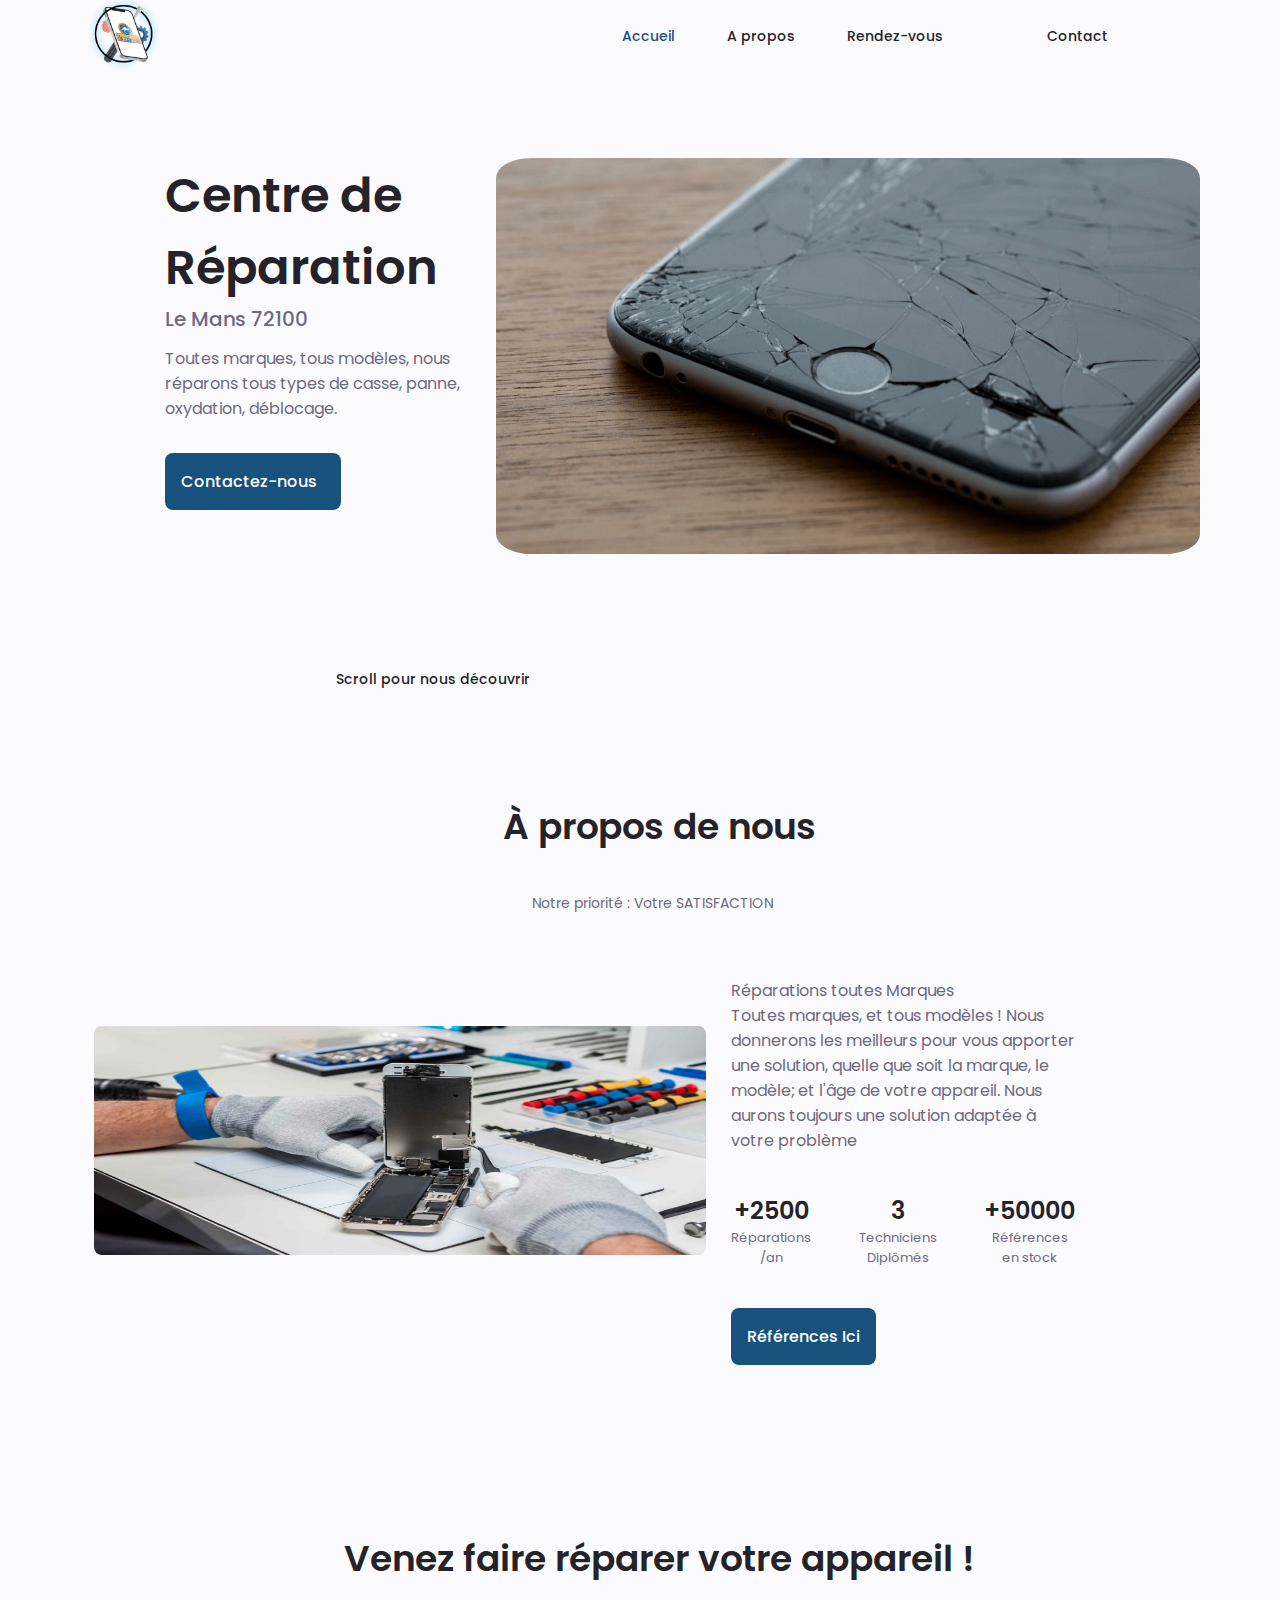
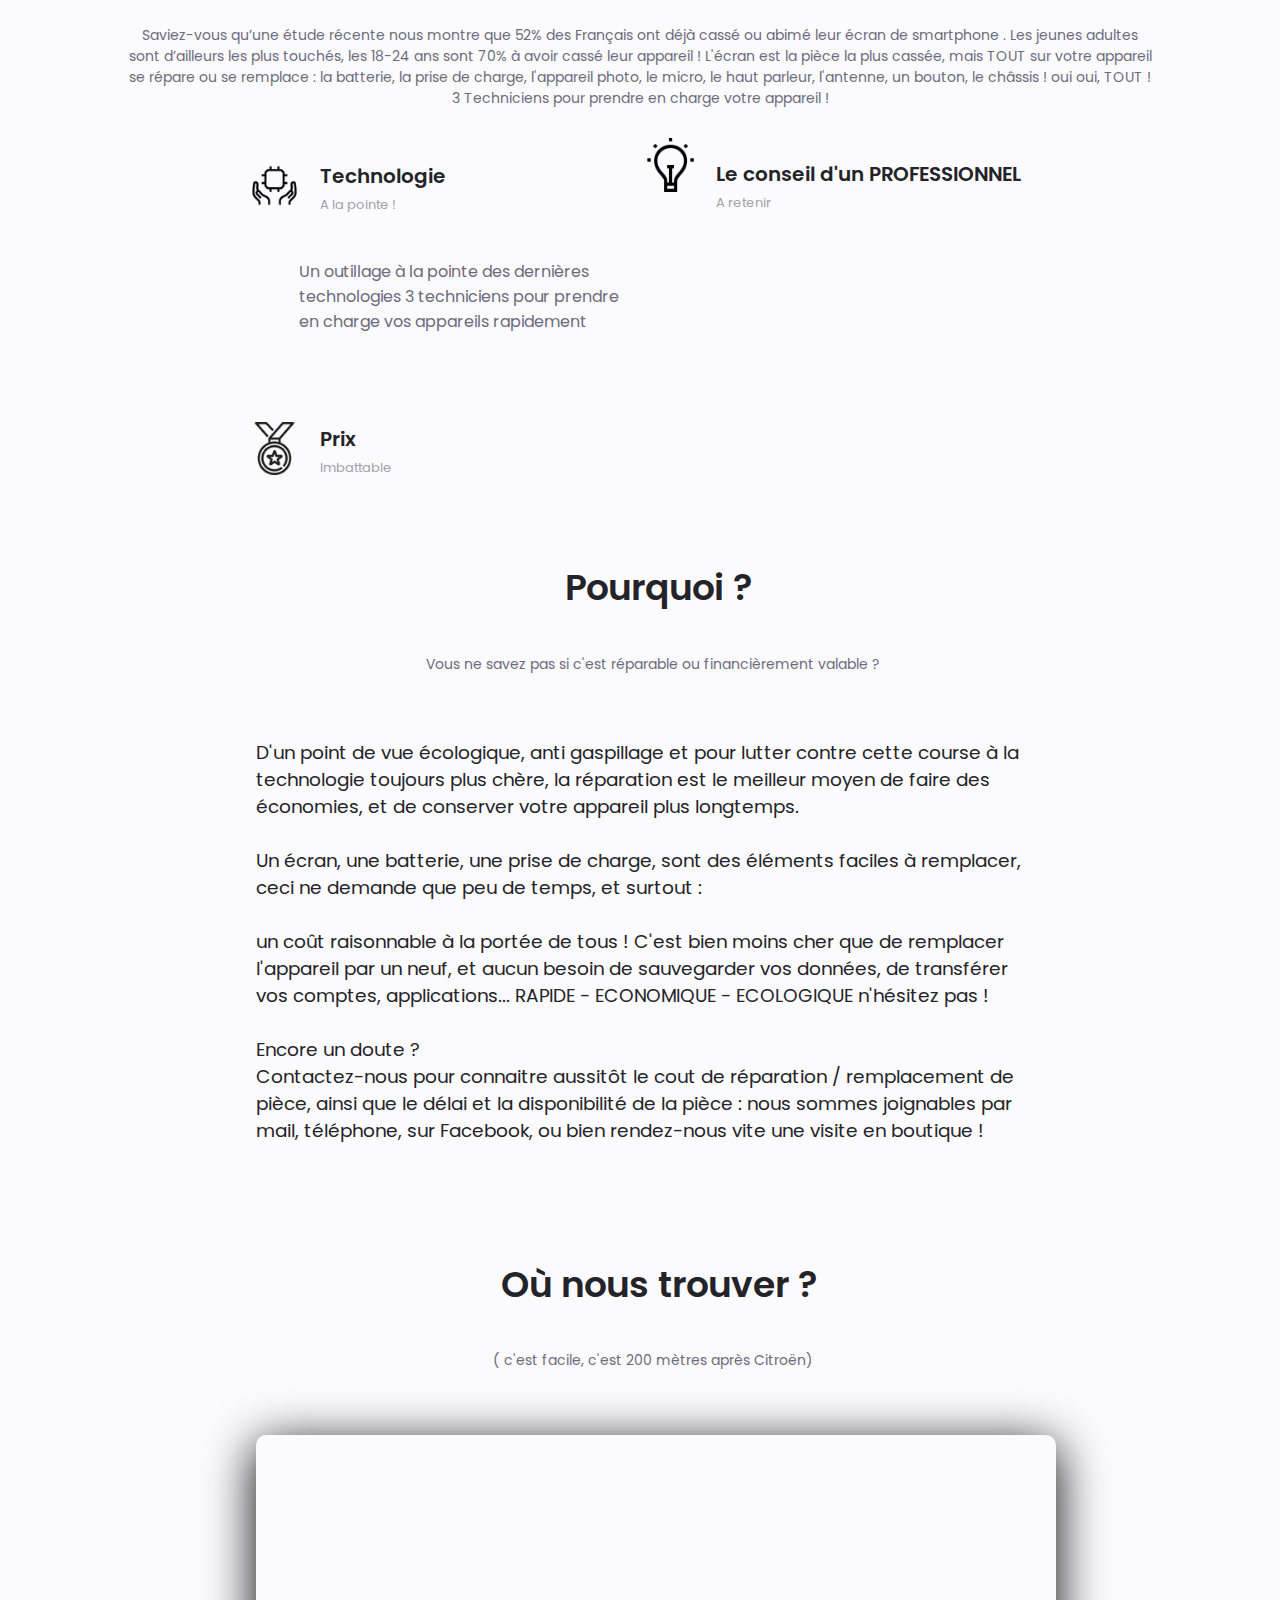
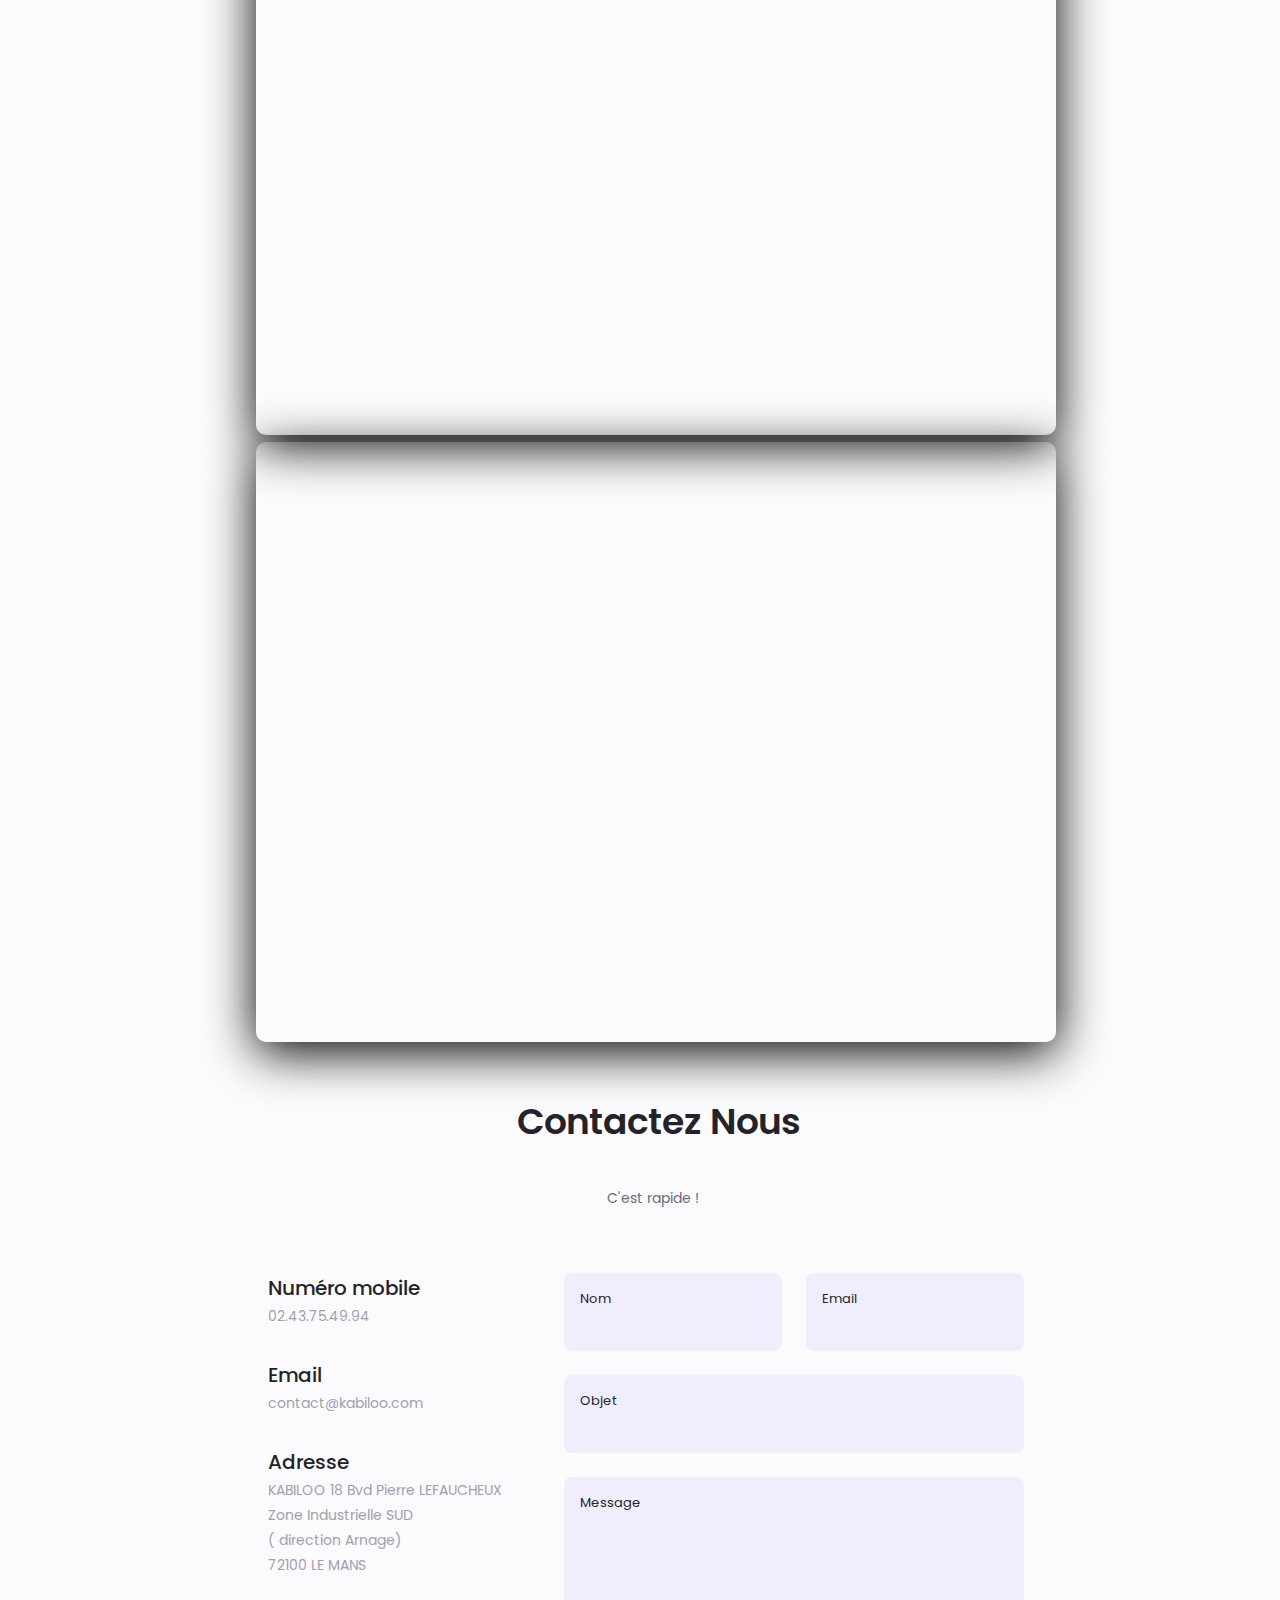
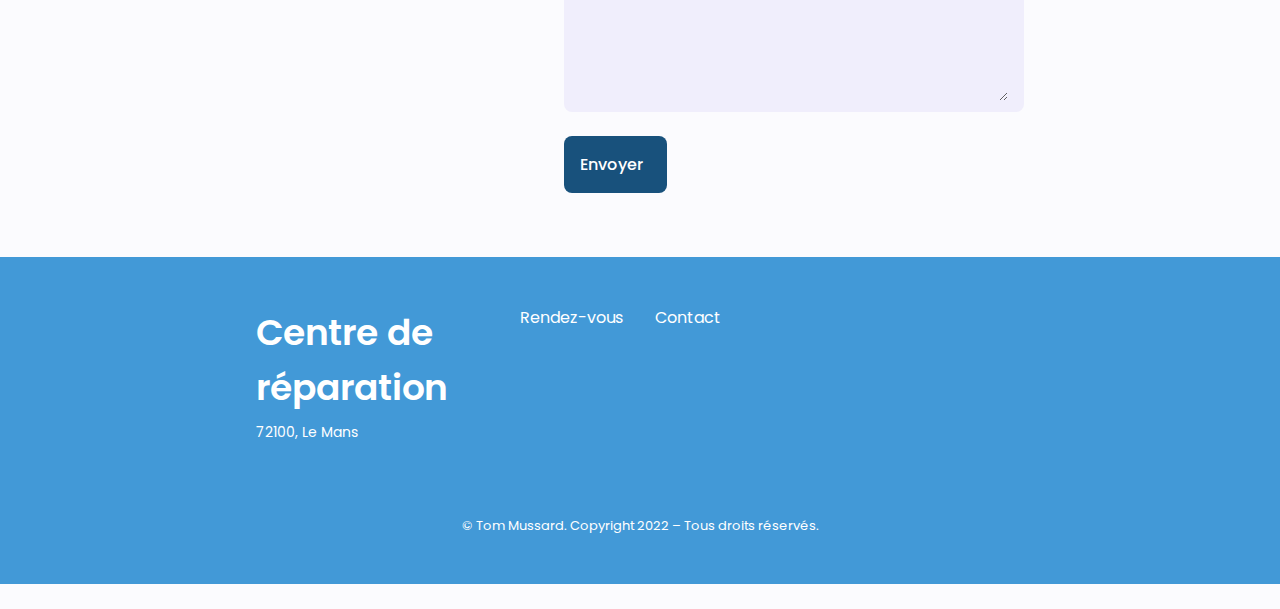
<file: index.html>
<!DOCTYPE html>
    <html lang="fr">
    <head>
        <meta charset="UTF-8">
        <meta name="viewport" content="width=device-width, initial-scale=1.0">
        <link rel="icon" type="image/png" href="assets/img/logoCentreRep.png"/>
        <link rel="stylesheet" href="https://unicons.iconscout.com/release/v3.0.6/css/line.css">
        <link rel="stylesheet" href="assets/css/swiper-bundle.min.css">
        <link rel="stylesheet" href="assets/css/styles.css">
        <title> Centre de réparation</title>

        <!-- Global site tag (gtag.js) - Google Analytics -->
<script async src="https://www.googletagmanager.com/gtag/js?id=G-3ZWETKELPN"></script>
<script>
  window.dataLayer = window.dataLayer || [];
  function gtag(){dataLayer.push(arguments);}
  gtag('js', new Date());

  gtag('config', 'G-3ZWETKELPN');
</script>

    </head>
    <body>
        <header class="header" id="header">
            <nav class="nav container">
                <a class="nav__logo none-link"><img class="logoheader" src="assets/img/logoCentreRep.png"></a>
                <div class="nav__menu" id="nav-menu">
                    <ul class="nav__list grid">
                        <li class="nav__item">
                            <a href="#home" class="nav__link active-link">
                                <i class="uil uil-estate nav__icon"></i>Accueil
                            </a>
                        </li>
                        <li class="nav__item">
                            <a href="#about" class="nav__link">
                                <i class="uil uil-user nav__icon"></i>A propos
                            </a>
                        </li>
                        <li class="nav__item">
                            <a href="portfolio.html" target="_blank" class="nav__link">
                                <i class="uil uil-file-alt nav__icon"></i>Rendez-vous
                        </li>
                        <li class="nav__item">
                            <a href="#contact" class="nav__link">
                                <i class="uil uil-message nav__icon"></i>Contact
                            </a>
                        </li>
                    </ul>
                    <i class="uil uil-times nav__close" id="nav-close"></i>
                </div>
                <div class="nav__btns">
                    <i class="uil uil-moon change-theme" id="theme-button"></i>
                    <div class="nav__toggle" id="nav-toggle">
                        <i class="uil uil-apps"></i>
                    </div>
                </div>
            </nav>
        </header>
        <main class="main">
            <section class="home section" id="home">
                <div class="home__container container grid">
                    <div class="home__content grid">
                      
                        <div class="home__social"> 
                            <a href="https://www.linkedin.com/in/tom-mussard-1893971ab/" target="_blank" class="home__social-icon">
                            </a>    
                            <a href="https://github.com/" target="_blank" class="home__social-icon">
                                                           
                            </a>
                        </div>
                        <div class="home_img">
                            <img src="assets\img\img3.png" alt="image">
                        </div>
                        <div class="home__data">
                            <h1 class="home__title">Centre de Réparation</h1>
                            <h3 class="home__subtitle">Le Mans 72100</h3>
                            <p class="home__description">Toutes marques, tous modèles, nous réparons tous types de casse, panne, oxydation, déblocage. </p>
                            <a href="#contact" class="button button--flex">
                                Contactez-nous  <i class="uil uil-message button__icon"></i>
                            </a>
                        </div>
                    </div>
                    <div class="home__scroll">
                        <a href="#about" class="home__scroll-button button--flex">
                            <i class="uil uil-mouse-alt home__scroll-mouse"></i>
                            <span class="home__scroll-name">Scroll pour nous découvrir</span>
                            <i class="uil uil-arrow-down home__scroll-arrow"></i>
                        </a>
                    </div>
                </div>
            </section>
            <section class="about section" id="about">
                <h2 class="section__title">À propos de nous</h2>
                <span class="section__subtitle">Notre priorité : Votre SATISFACTION</span>

                <div class="about__container container grid">
                    <img src="assets/img/img.jpg" alt="" class="about__img">

                    <div class="about__data">
                        <p class="about__description">Réparations toutes Marques 
                            <br/>

                            Toutes marques, et tous modèles !
                            
                            Nous donnerons les meilleurs pour vous apporter une solution, quelle que soit la marque, le modèle; 
                            et l'âge de votre appareil. Nous aurons toujours une solution adaptée à votre problème
                        </p>
                        <div class="about__info">
                            <div>
                                <span class="about__info-title">+2500</span>
                                <span class="about__info-name">Réparations<br> /an</span>
                            </div>
                            <div>
                                <span class="about__info-title"> 3</span>
                                <span class="about__info-name">Techniciens<br> Diplômés</span>
                            </div>
                            <div>
                                <span class="about__info-title">+50000</span>
                                <span class="about__info-name">Références <br>en stock</span>
                            </div>
                        </div>
                        <div class="about__buttons">
                            <a href="https://kabiloo.fr" target="_blank" class="button button--flex">
                                Références Ici
                            </a>
                        </div>
                    </div>
                </div>
            </section>
            <!--EXPERIENCES-->
            <section class="skills section" id="skills">
                <h2 class="section__title">Venez faire réparer votre appareil !</h2>
                <span class="section__subtitle4">Saviez-vous qu’une étude récente nous montre que 52% des Français ont déjà cassé ou abimé leur écran de smartphone .

                    Les jeunes adultes sont d’ailleurs les plus touchés, les 18-24 ans sont 70% à avoir cassé leur appareil !
                    
                    
                    L'écran est la pièce la plus cassée, mais TOUT sur votre appareil se répare ou se remplace : la batterie, la prise de charge, l'appareil photo, le micro, le haut parleur, l'antenne, un bouton, le châssis ! oui oui, TOUT !
                    
                    
                    3 Techniciens pour prendre en charge votre appareil !</span>
                <div class="skills__container container grid">
                    <div>
                        <!--EXPERIENCE 1-->
                        <div class="skills__content skills__open">
                            <div class="skills__header">
                                <div class="processimg">
                                    <img class="processer-chip" src="assets\img\processer-chip.png">
                                </div>
                                <div>
                                    <h1 class="skills__title">Technologie</h1>
                                    <span class="skills__subtitle">A la pointe !</span>
                                </div>
                                <i class="uil uil-angle-down skills__arrow"></i>
                            </div>
                            <div class="skills__list grid">
                                <div class="skills__data">
                                    <div class="skills__titles">
                                        <p class="about__description">
                                            Un outillage à la pointe des dernières technologies

                                            3 techniciens pour prendre en charge vos appareils rapidement
                                        </p>
                                    </div>
                                </div>
                            </div>
                        </div>
                        <!--EXPERIENCE 2-->
                        <div class="skills__content skills__close">
                            <div class="skills__header">
                                <div class="processimg">
                                    <img class="price" src="assets\img\prize.png">
                                </div>
                                <div>
                                    <h1 class="skills__title">Prix</h1>
                                    <span class="skills__subtitle">Imbattable</span>
                                </div>
                                <i class="uil uil-angle-down skills__arrow"></i>
                            </div>
                            <div class="skills__list grid">
                                <div class="skills__data">
                                    <div class="skills__titles">
                                        <p class="about__description">
                                            Le meilleur rapport Qualité / Prix.
                                            <br/>
                                            
                                            Nos volumes nous permettent de négocier les meilleurs tarifs auprès des plus grands fournisseurs européens.
                                        </p>
                                    </div>
                                </div>
                            </div>
                        </div>
                    </div>
                    <div>
                        <!--EXPERIENCE 3-->
                        <div class="skills__content skills__close">
                            <div class="skills__header">
                                <div class="processimg">
                                    <img class="idea" src="assets\img\idea.png">
                                </div>
                                <div>
                                    <h1 class="skills__title">Le conseil d'un PROFESSIONNEL</h1>
                                    <span class="skills__subtitle">A retenir</span>
                                </div>
                                <i class="uil uil-angle-down skills__arrow"></i>
                            </div>
                            <div class="skills__list grid">
                                <div class="skills__data">
                                    <div class="skills__titles">
                                        <p class="about__description">
                                            Avis objectif et honnête :
                                            <br/>
                                            
                                            Nous vous indiquons si la réparation est économiquement justifiée et nous vous inciterons à remplacer votre appareil si celui ci nous semble trop vieux ou trop abimé
                                        </p>
                                    </div>
                                </div>
                            </div>
                        </div>
                    </div>
                </div>
            </section>
            <!--POURQUOI-->
            <section class="qualification section">
                <h2 class="section__title">Pourquoi ?</h2>
                <span class="section__subtitle">Vous ne savez pas si c'est réparable ou financièrement valable ?</span>
                <div class="qualification__container container">
                    <div class="qualification__tabs">
                        <div class="pourquoi">
                            <div class="text">
                                <p class="pourquoi__description">
                                    D'un point de vue écologique, anti gaspillage et pour lutter contre cette course à la technologie toujours plus chère, la réparation est le meilleur moyen de faire des économies, et de conserver votre appareil plus longtemps.
                                    <br/>
                                    <br/>


                                    Un écran, une batterie, une prise de charge, sont des éléments faciles à remplacer, ceci ne demande que peu de temps, et surtout :<br/><br/>un coût raisonnable à la portée de tous !
                                    
                                    C'est bien moins cher que de remplacer l'appareil par un neuf, et aucun besoin de sauvegarder vos données, de transférer vos comptes, applications...
                                    
                                    
                                    RAPIDE - ECONOMIQUE - ECOLOGIQUE n'hésitez pas !
                                    <br/>
                                    <br/>
                                    
                                    
                                    Encore un doute ? <br/> Contactez-nous pour connaitre aussitôt le cout de réparation / remplacement de pièce, ainsi que le délai et la disponibilité de la pièce : nous sommes joignables par mail, téléphone, sur Facebook, ou bien rendez-nous vite une visite en boutique !
                                </p>

                            </div>
                        </div>
                       
                            </div>
                        </div>
                    </div>
                </div>
            </section>

                        <!--CARTE MAP-->
                        <section class="qualificationmap">
                            <h2 class="section__title">Où nous trouver ?</h2>
                            <span class="section__subtitle">( c'est facile, c'est 200 mètres après Citroën)</span>
                            <div class="qualification__container container">
                                <div class="map">
                                    <iframe class="map1" src="https://www.google.com/maps/embed?pb=!1m18!1m12!1m3!1d2671.2331728553077!2d0.17214321744384764!3d47.97055079999999!2m3!1f0!2f0!3f0!3m2!1i1024!2i768!4f13.1!3m3!1m2!1s0x47e28f6503c6541b%3A0x6030ffd30cd894a8!2sKabiloo.com!5e0!3m2!1sfr!2sfr!4v1655977485308!5m2!1sfr!2sfr"
                                     width="800" height="600" style="border:0;" allowfullscreen="" loading="lazy" referrerpolicy="no-referrer-when-downgrade"></iframe>
                                     <iframe class="map2" src="https://www.google.com/maps/embed?pb=!4v1655977846912!6m8!1m7!1sYiKvRu6XhOOy6_yVIhjadg!2m2!1d47.97060247476849!2d0.1745173021248377!3f243.70376001328526!4f-1.0089402457180228!5f0.9770920819732434" 
                                     width="800" height="600" style="border:0;" allowfullscreen="" loading="lazy" referrerpolicy="no-referrer-when-downgrade"></iframe>
                                </div>
                            </div>
                        </section>
           
            <!--CONTACT MOI-->
            <section class="contact section" id="contact">
                <h2 class="section__title">Contactez Nous</h2>
                <span class="section__subtitle">C'est rapide !</span>
                <div class="contact__container container grid">
                    <div>
                        <div class="contact__information">
                            <i class="uil uil-phone contact__icon"></i>
                            <div>
                                <h3 class="contact__title">Numéro mobile</h3>
                                <span class="contact__subtitle">02.43.75.49.94</span>
                            </div>
                        </div>
                        <div class="contact__information">
                            <i class="uil uil-envelope contact__icon"></i>
                            <div>
                                <h3 class="contact__title">Email</h3>
                                <span class="contact__subtitle">contact@kabiloo.com</span>
                            </div>
                        </div>
                        <div class="contact__information">
                            <i class="uil uil-map-marker contact__icon"></i>
                            <div>
                                <h3 class="contact__title">Adresse</h3>
                                <span class="contact__subtitle">KABILOO 18 Bvd Pierre LEFAUCHEUX
                                </br>

                                    Zone Industrielle SUD <br/>
                                    ( direction Arnage)
                                </br>
                                    
                                    72100 LE MANS</span>
                            </div>
                        </div>
                    </div>
                    <form action="" class="contact__form grid">
                        <div class="contact__inputs grid">
                            <div class="contact__content">
                                <label for="" class="contact__label">Nom</label>
                                <input type="text" class="contact__input">
                            </div>
                            <div class="contact__content">
                                <label for="" class="contact__label">Email</label>
                                <input type="email" class="contact__input">
                            </div>
                        </div>
                        <div class="contact__content">
                            <label for="" class="contact__label">Objet</label>
                            <input type="text" class="contact__input">
                        </div>
                        <div class="contact__content">
                            <label for="" class="contact__label">Message</label>
                            <textarea name="" id="" cols="0" rows="7" class="contact__input"></textarea>
                        </div>
                        <div>
                            <a class="button button--flex deny-link">
                                Envoyer
                                <i class="uil uil-message button__icon"></i>
                            </a>
                        </div>
                    </form>
                </div>
            </section>
        </main>
        <footer class="footer">
            <div class="footer__bg">
                <div class="footer__container container grid">
                    <div>
                        <h1 class="footer__title">Centre de réparation</h1>
                        <span class="footer__subtitle">72100, Le Mans</span>
                    </div>
                    <ul class="footer__links">
                        <li>
                            <a href="portfolio.html" target="_blank" class="footer__link">Rendez-vous</a>
                        </li>
                        <li>
                            <a href="#contact" target="_blank" class="footer__link">Contact</a>
                        </li>
                    </ul>
                    <div class="footer__socials">
                        <a href="https://www.instagram.com/kabiloo.fr/" target="_blank" class="footer__social">
                            <i class="uil uil-instagram"></i>
                        </a>
                    </div>
                </div>
                <p class="footer__copy">© Tom Mussard. Copyright 2022 – Tous droits réservés.</p>
            </div>
        </footer>
        <a href="#" class="scrollup" id="scroll-top">
            <i class="uil uil-arrow-up scrollup__icon"></i>
        </a>
        <script src="assets/js/swiper-bundle.min.js"></script>
        <script src="assets/js/main.js"></script>
    </body>
</html>
</file>
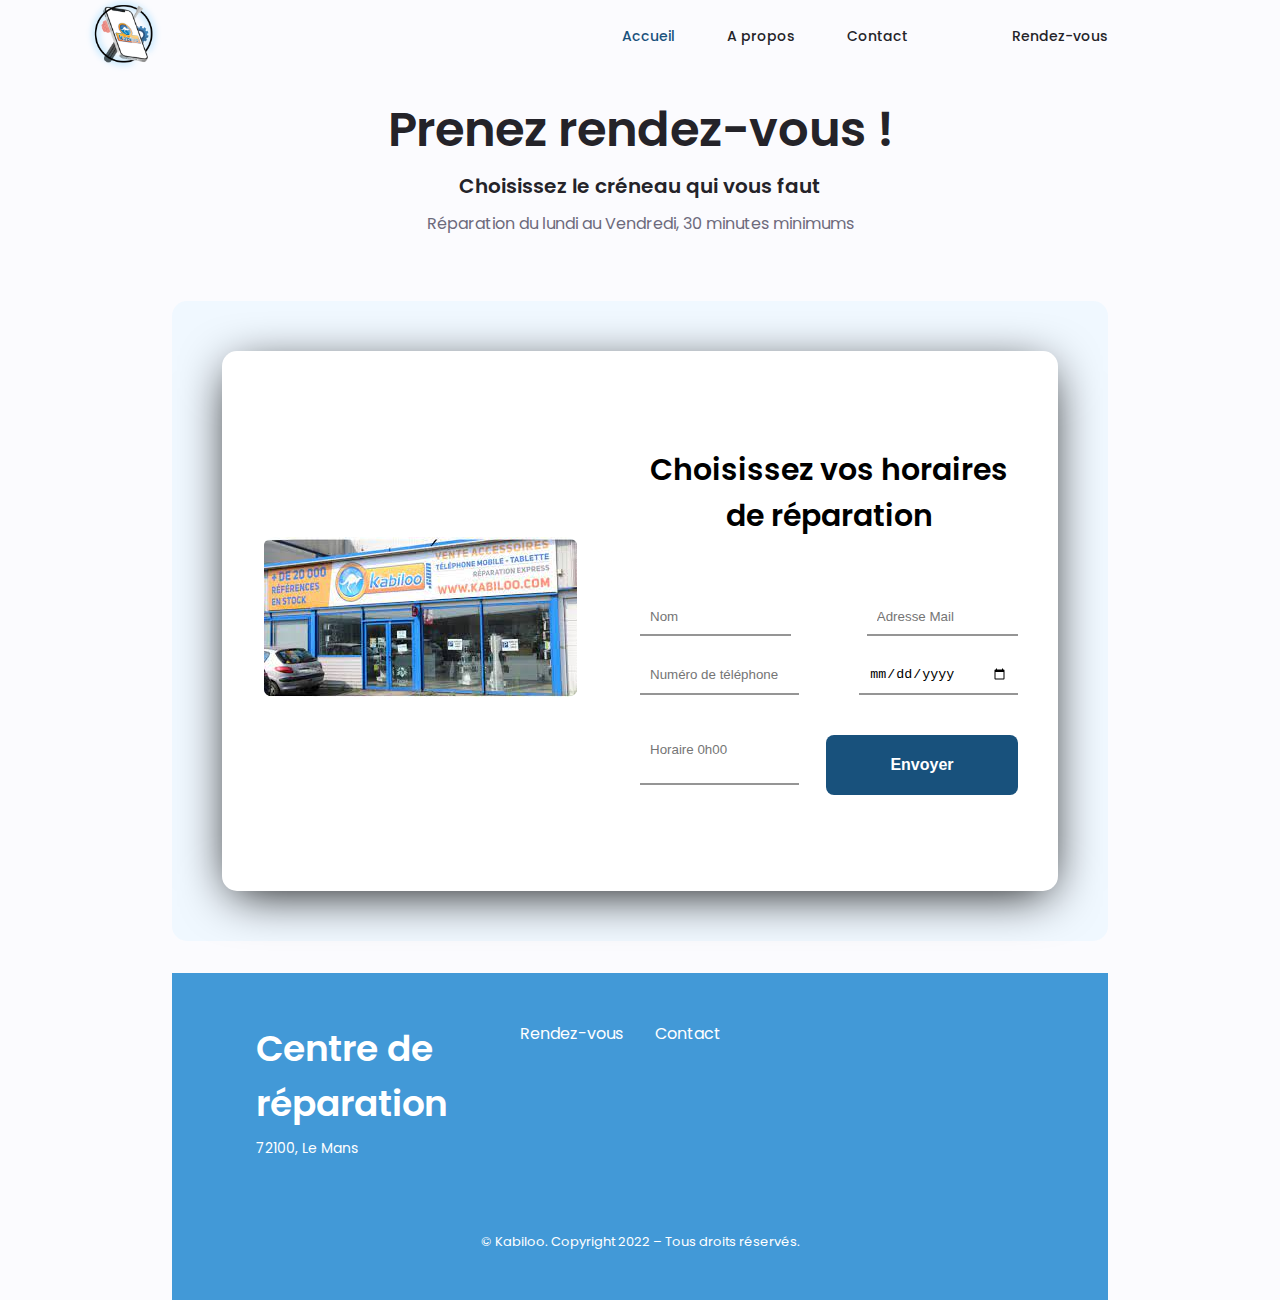
<file: portfolio.html>
<!DOCTYPE html>
    <html lang="fr">
    <head>
        <meta charset="UTF-8">
        <meta name="viewport" content="width=device-width, initial-scale=1.0">
        <link rel="icon" type="image/png" href="assets/img/logoCentreRep.png"/>
        <link rel="stylesheet" href="https://unicons.iconscout.com/release/v3.0.6/css/line.css">
        <link rel="stylesheet" href="assets/css/swiper-bundle.min.css">
        <link rel="stylesheet" href="assets/css/styles.css">
        <title> Centre de réparation</title>

        <!-- Global site tag (gtag.js) - Google Analytics -->
<script async src="https://www.googletagmanager.com/gtag/js?id=G-3ZWETKELPN"></script>
<script>
  window.dataLayer = window.dataLayer || [];
  function gtag(){dataLayer.push(arguments);}
  gtag('js', new Date());

  gtag('config', 'G-3ZWETKELPN');
</script>

    </head>
    <body>
        <header class="header" id="header">
            <nav class="nav container">
                <a class="nav__logo none-link"><img class="logoheader" src="assets/img/logoCentreRep.png"></a>
                <div class="nav__menu" id="nav-menu">
                    <ul class="nav__list grid">
                        <li class="nav__item">
                            <a href="index.html" targer="_blank" class="nav__link active-link">
                                <i class="uil uil-estate nav__icon"></i>Accueil
                            </a>
                        </li>
                        <li class="nav__item">
                            <a href="index.html" class="nav__link">
                                <i class="uil uil-user nav__icon"></i>A propos
                            </a>
                        </li>
                        <li class="nav__item">
                            <a href="index.html," target="_blank" class="nav__link">
                                <i class="uil uil-file-alt nav__icon"></i>Contact
                        </li>
                        <li class="nav__item">
                            <a href="portfolio.html" class="nav__link">
                                <i class="uil uil-message nav__icon"></i>Rendez-vous
                            </a>
                        </li>
                    </ul>
                    <i class="uil uil-times nav__close" id="nav-close"></i>
                </div>
                <div class="nav__btns">
                    <i class="uil uil-moon change-theme" id="theme-button"></i>
                    <div class="nav__toggle" id="nav-toggle">
                        <i class="uil uil-apps"></i>
                    </div>
                </div>
            </nav>
        </header>
        <div class="global">
            <div class="titre">
                <h1>Prenez rendez-vous !</h1>
                    <h3>Choisissez le créneau qui vous faut</h3>
                    <p>Réparation du lundi au Vendredi, 30 minutes minimums</p>
                <p id="joueurs"></p>
            </div>
            <section id="rendezvous">
                <div class="containerrdv">
                    <div class="formulaire">
                        <h3>Choisissez vos horaires de réparation</h3>
                        <form action="#" methode="post">
                            <input placeholder="Nom" name="name" type="text" required="" class="nom-famille">
                            <input placeholder="Adresse Mail" name="email" type="email" required="" class="email">
                            <input placeholder="Numéro de téléphone" name="number" type="text" required="" class="numero">
                            <input name="date" type="date" required="" class="date">
                            <input placeholder="Horaire 0h00" name="time" required="" class="horaire">
                            <button class="submit-btn">Envoyer</button>
                        </form>
                    </div>
                    <div class="image">
                        <img class="img10" src="assets\img\téléchargé.jpg" alt="">
                    </div>
                </div>
            </section>
            <footer class="footer">
                <div class="footer__bg">
                    <div class="footer__container container grid">
                        <div>
                            <h1 class="footer__title">Centre de réparation</h1>
                            <span class="footer__subtitle">72100, Le Mans</span>
                        </div>
                        <ul class="footer__links">
                            <li>
                                <a href="portfolio.html" target="_blank" class="footer__link">Rendez-vous</a>
                            </li>
                            <li>
                                <a href="#contact" target="_blank" class="footer__link">Contact</a>
                            </li>
                        </ul>
                        <div class="footer__socials">
                            <a href="https://www.instagram.com/kabiloo.fr/" target="_blank" class="footer__social">
                                <i class="uil uil-instagram"></i>
                            </a>
                        </div>
                    </div>
                    <p class="footer__copy">© Kabiloo. Copyright 2022 – Tous droits réservés.</p>
                </div>
            </footer>
        <a href="#" class="scrollup" id="scroll-top">
            <i class="uil uil-arrow-up scrollup__icon"></i>
        </a>
        <script src="assets/js/swiper-bundle.min.js"></script>
        <script src="assets/js/main.js"></script>
    </body>
</html>
</file>
<file: assets/css/styles.css>
/*==================== GOOGLE FONTS ====================*/
@import url("https://fonts.googleapis.com/css2?family=Poppins:wght@400;500;600&display=swap");
/*==================== VARIABLES CSS ====================*/
:root {
  --header-height: 3rem;
  /*========== Colors ==========*/
  /* Change favorite color */
  --hue-color: 250;
  /*Purple 250 - Green 142 - Blue 230 - Pink 340*/
  /* HSL color mode */
  --first-color: hsl(206, 68%, 29%);
  --first-color-second: hsl(205, 65%, 55%);
  --first-color-alt: hsl(31, 100%, 49%);
  --first-color-lighter: hsl(205, 65%, 55%);
  --title-color: hsl(var(--hue-color), 8%, 15%);
  --text-color: hsl(var(--hue-color), 8%, 45%);
  --text-color-light: hsl(var(--hue-color), 8%, 65%);
  --input-color: hsl(var(--hue-color), 70%, 96%);
  --body-color: hsl(var(--hue-color), 60%, 99%);
  --container-color: #FFF;
  --scroll-bar-color: hsl(var(--hue-color), 12%, 90%);
  --scroll-thumb-color: hsl(var(--hue-color), 12%, 80%);
  /*========== Font and typography ==========*/
  --body-font: 'Poppins', sans-serif;
  --big-font-size: 2rem;
  --h1-font-size: 1.5rem;
  --h2-font-size: 1.25rem;
  --h3-font-size: 1.125rem;
  --normal-font-size: .938rem;
  --small-font-size: .813rem;
  --smaller-font-size: .75rem;
  /*========== Font weight ==========*/
  --font-medium: 500;
  --font-semi-bold: 600;
  /*========== Margenes Bottom ==========*/
  --mb-0-25: .25rem;
  --mb-0-5: .5rem;
  --mb-0-75: .75rem;
  --mb-1: 1rem;
  --mb-1-5: 1.5rem;
  --mb-2: 2rem;
  --mb-2-5: 2.5rem;
  --mb-3: 3rem;
  /*========== z index ==========*/
  --z-tooltip: 10;
  --z-fixed: 100;
  --z-modal: 1000;
}

@media screen and (min-width: 968px) {
  :root {
    --big-font-size: 3rem;
    --h1-font-size: 2.25rem;
    --h2-font-size: 1.5rem;
    --h3-font-size: 1.25rem;
    --normal-font-size: 1rem;
    --small-font-size: .875rem;
    --smaller-font-size: .813rem;
  }
  .home__data {
    margin-left: -153%;
  }
  .nav__list {
    display: flex;
    column-gap: 4rem;
  }
  .home__scroll {
    margin-top: 20px;
    margin-bottom: 20px;
  }
}

/*========== Variables Dark theme ==========*/
body.dark-theme {
  /* HSL color mode */
  --first-color-second: hsl(var(--hue-color), 30%, 8%);
  --title-color: hsl(var(--hue-color), 8%, 95%);
  --text-color: hsl(var(--hue-color), 8%, 75%);
  --input-color: hsl(var(--hue-color), 29%, 16%);
  --body-color: hsl(var(--hue-color), 28%, 12%);
  --container-color: hsl(var(--hue-color), 29%, 16%);
  --scroll-bar-color: hsl(var(--hue-color), 12%, 48%);  
  --container-color: #FFF;
}

/*========== Button Dark/Light ==========*/
.nav__btns {
  display: flex;
  align-items: center;
}

.change-theme {
  font-size: 1.25rem;
  color: var(--title-color);
  margin-right: var(--mb-1);
  cursor: pointer;
}

.change-theme:hover {
  color: var(--first-color);
}


/*==================== DEBUT NOUVEAU CODE ====================*/

/*==================== FORMULAIRE ====================*/
.image {
  margin-left: -20%;
}
section#rendezvous .containerrdv .formulaire {
  width: 50%;

}
section#rendezvous .containerrdv .formulaire h3 {
  font-size: 2em;
  color: hsl(0, 0%, 0%);
  margin-bottom: 50px;
  text-align: center;
}
section#rendezvous {
  background-color: aliceblue;
  padding: 50px;
  border-radius: 15px;
  margin-top: 15px;

}
section#rendezvous .containerrdv {
  height: 540px;
  max-width: 1200px;
  margin: 0 auto;
  display: flex;
  align-items: center;
  flex-direction: row-reverse;
  background-color: #FFF;
  padding: 40px;
  border-radius: 15px;
  box-shadow: 0px 10px 50px -10px black;
}
section#rendezvous .containerrdv .formulaire-image{
width: 55%;
}
section#rendezvous .containerrdv .formulaire-image img{
  width: 300px;
  }
.img10 {
  margin-left: -20%;
}
section#rendezvous .containerrdv .formulaire input.nom-famille,
section#rendezvous .containerrdv .formulaire input.email {

  width: 40%;
}

section#rendezvous .containerrdv .formulaire input.numero,
section#rendezvous .containerrdv .formulaire input.date{
  width: 42%;
}
section#rendezvous .containerrdv .formulaire input.horaire {
  width: 42%;
}
section#rendezvous .containerrdv .formulaire form {
  display: flex;
  flex-wrap: wrap;
  justify-content: space-between;
}
section#rendezvous .containerrdv .formulaire button.submit-btn {
  width: 192px;
  height: 60px;
  border-radius: 8px;
  border: none;
  background-color: hsl(206, 68%, 29%);
  font-weight: bold;
  font-size: 1em;
  cursor: pointer;
  margin-top: 30px;
  color: white;
  outline: none;
}
section#rendezvous .containerrdv .formulaire input {
  margin: 10px 0px;
  padding: 10px;
  border: none;
  outline: none;
  border-bottom: 2px solid rgb(149, 149, 149);
  transition: 0,2s;
}
section#rendezvous .containerrdv .formulaire input:hover {
  border-bottom: 2px solid hsl(31, 100%, 49%);
}



  /*==================== FIN FORMULAIRE ====================*/
.map {
  margin-top: 0%;
  margin-left: 0%;
}
.map1 {
  border-radius: 10px;
  box-shadow: 0px 10px 50px black;
}
.map2 {
  border-radius: 10px;
  box-shadow: 0px 10px 50px black;
}
  .nav__link{
  margin-left: -10%;
}
.contact.contact.section{
  margin-top: -7%;
}
.pourquoi__description {
  font-size: 116%;
  margin-top: 0%;
  width: 100%;
  height: 416px;
  color: var(--title-color);
}
.qualification.section{
  margin-top: -10%;
}
.forme{
  width: auto;
  margin-top: 50%;
  height: 50%;
  margin-left: 50%;
  display: flex;
}
.processer-chip{
  margin-left: -12%;
  margin-top: 0%;
  width: 83%;
}
.price{
  margin-left: -12%;
  margin-top: 0%;
  width: 83%;
}
.idea{
  margin-left: -12%;
  margin-top: -62%;
  width: 83%;
}
#home.home.section{
  margin-top: -2%;
  margin-left: 5%;
}
#about.about.section{
  margin-top: -6%;
}

.home__img{
  width: 50px;
  height: 50px;
}
.global {
  flex-grow: 1;
  margin: 0 auto;
  position: relative;
  width: auto;
  max-width: 936px;
}

.titre {
  text-align: center;
  font-weight: 600;
  margin-top: 94px;
  margin-bottom: 50px;
}

.titre h1 {
  font-size: 48px;
  font-weight: 600;
}

.titre h3 {
  font-size: 20px;
  padding: 5px;
}

.titre p {
  font-size: 16px;
  font-weight: 400;
  padding: 5px;
}

.sous-titre {
  margin-top: 17px;
}

.carouselle-image {
  text-align: center;
  padding: 50px;
  position: static;
  object-fit: cover;
  width: 100%;
  border: 0px;
  /* border: 1px solid #ccc; */
  background: none;
  display: block;
  border-radius: 10px;
}

.carouselle-image .interieur {
  border: none;
  background: none;
}

.carouselle-image .image {
  text-align: center;
  width: 1000px;
  border-radius: 7px;
}

.carouselle-image h4 {
  text-align: left;
  font-weight: 600;
  font-size: 18px;
}

.carouselle-image p {
  text-align: left;
  font-weight: 400;
  font-size: 16px;
}

.carouselle-image video {
  text-align: center;
  width: 834px;
  border-radius: 7px;
}

.none-link {
  cursor: pointer;
}

.deny-link {
  cursor: not-allowed;
}

@media screen and (max-width: 800px) {

  .about__img {
    width: 178%;
    height: 59%;
    margin-top: -18%;
    margin-left: -46%;
  }
  .nav__list {
    grid-template-columns: repeat(3, 1fr);
    gap: 2rem;
    margin-left: 15px;
  }
  .nav__link {
    display: flex;
    flex-direction: column;
    align-items: center;
    font-size: var(--small-font-size);
    color: var(--title-color);
    font-weight: var(--font-medium);
    margin-left: 20px;
  }
  /* Active link */
.active-link {
  color: var(--first-color);
  font-size: var(--small-font-size);
  font-weight: var(--font-medium);
  margin-left: 15px;
}
  #about.about.section {
    margin-top: 10px;
  }.home__scroll {
    margin-top: 20px;
    margin-bottom: 20px;
  }
  .section__subtitle4 {
    font-size: var(--small-font-size);
    width: 80%;
    margin-top: 3%;
    margin-left: 10%;
    text-align: center;
    display: block;
    margin-bottom: 50px;
  }
  .map1 {
    width: 100%;
    height: 500px;
    margin-top: 50px;
  }
  .map2{
    width: 100%;
    height: 500px;
    margin-bottom: 50px;
  }
  .qualificationmap {
  margin-top: 80px;
  }
  .section__subtitle {
    margin-left: 30%;
    margin-bottom: 20px;
  }
  .about__description{
    width: 100%;
  }
  .home__data {
    margin-left: 30%;
    display: block;
    text-align: center;
    margin-top: 10px;
  }
  .home_img {
    display: none;
  }
  .about_img{
    width: 150px;
    height: 10px;
    margin-left: 10%;
  }
  section#rendezvous .containerrdv .formulaire h3{
    text-align: center;
    font-size: 20px;
  }
  section#rendezvous .containerrdv .formulaire {
    margin-right: 0px;
    margin-top: 20px;
  }
  section#rendezvous .containerrdv {
justify-content: center;
  }
  .image {
    display: none;
  }
  section#rendezvous .containerrdv .formulaire-image{
    display: none;
    }


  .global {
  flex-grow: 1;
  margin: auto;
  position: relative;
  width: auto;
  max-width: 936px;
}

.titre {
  margin-top: 52px;
  margin-bottom: 71px;
  padding: 5px;
}

.titre h1 {
  font-size: 32px;
}

.titre h3 {
  font-size: 18px;
  padding: 5px;
}

.carouselle-image {
  text-align: center;
  padding: 14px;
  position: static;
  object-fit: cover;
  width: 93%;
  margin: auto;
  margin-bottom: 41px;
  border: 0px;
  background: none;
  display: block;
  border-radius: 10px;
  padding-bottom: 18px;
}

.carouselle-image video {
  text-align: center;
  width: 100%;
  border-radius: 7px;
}

.logoheader {
  display: none;
}
}


/*==================== FIN NOUVEAU CODE ====================*/




/*==================== BASE ====================*/
* {
  box-sizing: border-box;
  padding: 0;
  margin: 0;
}

html {
  scroll-behavior: smooth;
}

body {
  margin: 0 0 var(--header-height) 0;
  font-family: var(--body-font);
  font-size: var(--normal-font-size);
  background-color: var(--body-color);
  color: var(--text-color);
}

h1, h2, h3, h4 {
  color: var(--title-color);
  font-weight: var(--font-semi-bold);
}

ul {
  list-style: none;
}

a {
  text-decoration: none;
}
img {
  max-width: 200%;
  height: 100%;
  margin-left: 50%;
  border-radius: 5%;
}
.logoheader {
  margin-top: -4%;
  margin-left: -72px;
}
.home__img {
  max-width: 100%;
  height: auto;
  top: 50px;
  margin-left: 50px;
}
.home__data{
  margin-left: -10%;
  width: 100%;
}

/*==================== REUSABLE CSS CLASSES ====================*/
.section {
  padding: 2rem 0 4rem;
}

.section__title {
  font-size: var(--h1-font-size);
  color: var(--title-color);
  margin-top: 3%;
  margin-left: 3%;
}

.section__subtitle {
  display: block;
  font-size: var(--small-font-size);
  margin-bottom: var(--mb-4);
  width: 44%;
  margin-top: 3%;
  margin-left: 29%;
}
.section__subtitle4 {
  font-size: var(--small-font-size);
  width: 80%;
  margin-top: 3%;
  margin-left: 10%;
  text-align: center;display: block;
  margin-bottom: 50px;
}

.section__title, .section__subtitle {
  text-align: center;
}

/*==================== LAYOUT ====================*/
.container {
  max-width: 768px;
  margin-left: var(--mb-1-5);
  margin-right: var(--mb-1-5);
}

.grid {
  display: grid;
  gap: 1.5rem;
}

.header {
  width: 100%;
  position: fixed;
  bottom: 0;
  left: 0;
  z-index: var(--z-fixed);
  background-color: var(--body-color);
}

.logoheader {
  width: 112px;
  transition: transform 0.3s;
}

.logoheader:hover {
  transform: scale(1.05);
}

/*==================== NAV ====================*/
.nav {
  max-width: 968px;
  height: var(--header-height);
  display: flex;
  justify-content: space-between;
  align-items: center;
}

.nav__logo, .nav__toggle {
  color: var(--title-color);
  font-weight: var(--font-medium);
}

.nav__logo:hover {
  color: var(--first-color);
}

.nav__toggle {
  font-size: 1.1rem;
  cursor: pointer;
}

.nav__toggle:hover {
  color: var(--first-color);
}

@media screen and (max-width: 767px) {
  .nav__list {
    grid-template-columns: repeat(3, 1fr);
    gap: 2rem;
    margin-left: 15px;
  }
  .nav__link {
    display: flex;
    flex-direction: column;
    align-items: center;
    font-size: var(--small-font-size);
    color: var(--title-color);
    font-weight: var(--font-medium);
    margin-left: 20px;
  }
  /* Active link */
.active-link {
  color: var(--first-color);
  font-size: var(--small-font-size);
  font-weight: var(--font-medium);
  margin-left: 15px;
}
  .about__img {
    width: 178%;
    height: 59%;
    margin-top: -18%;
    margin-left: -46%;
  }
  .section__subtitle4 {
    font-size: var(--small-font-size);
    width: 80%;
    margin-top: 3%;
    margin-left: 10%;
    text-align: center;
    display: block;
    margin-bottom: 50px;
  }
  .map1 {
    width: 100%;
    height: 300px;
    margin-top: 50px;
  }
  .map2{
    width: 100%;
    height: 300px;
    margin-bottom: 50px;
  }
  .qualificationmap {
  margin-top: 300px;
  }
  .section__subtitle {
    margin-left: 30%;
    margin-bottom: 20px;
  }
  .about__description{
    width: 100%;
  }
  .home__data {
    margin-top: 10%;
    margin-left: 0%;
    text-align: center;
  }
  img {
    display: none;
  }
  .nav__menu {
    position: fixed;
    bottom: -100%;
    left: 0;
    width: 100%;
    background-color: var(--body-color);
    padding: 2rem 1.5rem 4rem;
    box-shadow: 0 -1px 4px rgba(0, 0, 0, 0.15);
    border-radius: 1.5rem 1.5rem 0 0;
    transition: .3s;
  }
}

.nav__list {
  grid-template-columns: repeat(3, 1fr);
  gap: 2rem;
}

.nav__link {
  display: flex;
  flex-direction: column;
  align-items: center;
  font-size: var(--small-font-size);
  color: var(--title-color);
  font-weight: var(--font-medium);
}

.nav__link:hover {
  color: var(--first-color);
}

.nav__icon {
  font-size: 1.2rem;
}

.nav__close {
  position: absolute;
  right: 1.3rem;
  bottom: .5rem;
  font-size: 1.5rem;
  cursor: pointer;
  color: var(--first-color);
}

.nav__close:hover {
  color: var(--first-color-alt);
}

/* show menu */
.show-menu {
  bottom: 0;
}

/* Active link */
.active-link {
  color: var(--first-color);
  font-size: var(--small-font-size);
  font-weight: var(--font-medium);
}

/* Change background header */
.scroll-header {
  box-shadow: 0 -1px 4px rgba(0, 0, 0, 0.15);
}

/*==================== HOME ====================*/
.home__container {
  gap: 1rem;
  top:0%;
}

.home__content {
  grid-template-columns: .5fr 3fr;
  padding-top: 3.5rem;
  align-items: center;
}

.home__social {
  display: grid;
  grid-template-columns: max-content;
  row-gap: 1rem;
  margin-left: -300%;
}

.home__social-icon {
  font-size: 1.25rem;
  color: var(--first-color);
  
}

.home__social-icon:hover {
  color: var(--first-color-alt);
}

.home__blob {
  width: 200px;
  fill: var(--first-color);
}

.home__blob-img {
  width: 170px;
}

.home__data {
  grid-column: 1/3;
}

.home__title {
  font-size: var(--big-font-size);
}

.home__subtitle {
  font-size: var(--h3-font-size);
  color: var(--text-color);
  font-weight: var(--font-medium);
  margin-bottom: var(--mb-0-75);
}

.home__description {
  margin-bottom: var(--mb-2);
}

.home__scroll {
  display: none;
}

.home__scroll-button {
  color: var(--first-color);
  transition: .3s;
}

.home__scroll-button:hover {
  transform: translateY(0.25rem);
}

.home__scroll-mouse {
  font-size: 2rem;
}

.home__scroll-name {
  font-size: var(--small-font-size);
  color: var(--title-color);
  font-weight: var(--font-medium);
  margin-right: var(--mb-0-25);
}

.home__scroll-arrow {
  font-size: 1.25rem;
}

/*========== BUTTONS ==========*/
.button {
  display: inline-block;
  background-color: var(--first-color);
  color: #FFF;
  padding: 1rem;
  border-radius: .5rem;
  font-weight: var(--font-medium);
}

.button:hover {
  background-color: var(--first-color-alt);
}

.button__icon {
  font-size: 1.25rem;
  margin-left: var(--mb-0-5);
  transition: .3s;
}

.button--white {
  background-color: #FFF;
  color: var(--first-color);
}

.button--white:hover {
  background-color: #FFF;
}

.button--flex {
  display: inline-flex;
  align-items: center;
}

.button--small {
  padding: .75rem 1rem;
}

.button--link {
  padding: 0;
  background-color: transparent;
  color: var(--first-color);
}

.button--link:hover {
  background-color: transparent;
  color: var(--first-color-alt);
}

/*==================== ABOUT ====================*/
.about__img {
  width: 200px;
  border-radius: .5rem;
  justify-self: center;
  align-self: center;
  height: 200px;
}

.about__description {
  text-align: center;
  margin-bottom: var(--mb-2-5);
}

.about__info {
  display: flex;
  justify-content: space-evenly;
  margin-bottom: var(--mb-2-5);
}

.about__info-title {
  font-size: var(--h2-font-size);
  font-weight: var(--font-semi-bold);
  color: var(--title-color);
}

.about__info-name {
  font-size: var(--smaller-font-size);
}

.about__info-title, .about__info-name {
  display: block;
  text-align: center;
}

.about__buttons {
  display: flex;
  justify-content: center;
}

/*==================== SKILLS ====================*/
.skills__container {
  row-gap: 0;
}

.skills__header {
  display: flex;
  align-items: center;
  margin-bottom: var(--mb-2-5);
  cursor: pointer;
}

.skills__icon, .skills__arrow {
  font-size: 2rem;
  color: var(--first-color);
}

.skills__icon {
  margin-right: var(--mb-0-75);
}

.skills__title {
  font-size: var(--h3-font-size);
}

.skills__subtitle {
  font-size: var(--smaller-font-size);
  color: var(--text-color-light);
}

.skills__arrow {
  margin-left: auto;
  transition: .4s;
}

.skills__list {
  row-gap: 1.5rem;
  padding-left: 2.7rem;
}

.skills__titles {
  display: flex;
  justify-content: space-between;
  margin-bottom: var(--mb-0-5);
}

.skills__name {
  font-size: var(--normal-font-size);
  font-weight: var(--font-medium);
}

.skills__bar, .skills__percentage {
  height: 5px;
  border-radius: .25rem;
}

.skills__bar {
  background-color: var(--first-color-lighter);
}

.skills__percentage {
  display: block;
  background-color: var(--first-color);
}

.skills__html {
  width: 80%;
}

.skills__css {
  width: 80%;
}

.skills__js {
  width: 60%;
}

.skills__react {
  width: 85%;
}

.skills__php {
  width: 80%;
}

.skills__node {
  width: 70%;
}

.skills__firebase {
  width: 90%;
}

.skills__python {
  width: 55%;
}

.skills__figma {
  width: 90%;
}

.skills__sketch {
  width: 80%;
}

.skills__photoshop {
  width: 80%;
}

.skills__close .skills__list {
  height: 0px;
  overflow: hidden;
}

.skills__open .skills__list {
  height: max-content;
  margin-bottom: var(--mb-2-5);
}

.skills__open .skills__arrow {
  transform: rotate(-180deg);
}

/*==================== QUALIFICATION ====================*/
.qualification__tabs {
  display: flex;
  justify-content: space-evenly;
  margin-bottom: var(--mb-2);
}

.qualification__button {
  font-size: var(--h3-font-size);
  font-weight: var(--font-medium);
  cursor: pointer;
}

.qualification__button:hover {
  color: var(--first-color);
}

.qualification__icon {
  font-size: 1.8rem;
  margin-right: var(--mb-0-25);
}

.qualification__data {
  display: grid;
  grid-template-columns: 1fr max-content 1fr;
  column-gap: 1.5rem;
}

.qualification__title {
  font-size: var(--normal-font-size);
  font-weight: var(--font-medium);
}

.qualification__subtitle {
  display: inline-block;
  font-size: var(--small-font-size);
  margin-bottom: var(--mb-1);
}

.qualification__calendar {
  font-size: var(--smaller-font-size);
  color: var(--text-color-light);
}

.qualification__rounder {
  display: inline-block;
  width: 13px;
  height: 13px;
  background-color: var(--first-color);
  border-radius: 50%;
}

.qualification__line {
  display: block;
  width: 1px;
  height: 100%;
  background-color: var(--first-color);
  transform: translate(6px, -7px);
}

.qualification [data-content] {
  display: none;
}

.qualification__active[data-content] {
  display: block;
}

.qualification__button.qualification__active {
  color: var(--first-color);
}

/*==================== SERVICES ====================*/
.services__container {
  gap: 1.5rem;
  grid-template-columns: repeat(2, 1fr);
}

.services__content {
  position: relative;
  background-color: var(--container-color);
  padding: 3.5rem .5rem 1.25rem 1.5rem;
  border-radius: .25rem;
  box-shadow: 0 2px 4px rgba(0, 0, 0, 0.15);
  transition: .3s;
  overflow: hidden;
}

.services__content:hover {
  box-shadow: 0 4px 8px rgba(0, 0, 0, 0.15);
}

.services__icon {
  display: block;
  font-size: 1.5rem;
  color: var(--first-color);
  margin-bottom: var(--mb-1);
}

.services__title {
  font-size: var(--h3-font-size);
  margin-bottom: var(--mb-1);
  font-weight: var(--font-medium);
}

.services__button {
  cursor: pointer;
  font-size: var(--small-font-size);
}

.services__button:hover .button__icon {
  transform: translateX(0.25rem);
}

.services__modal {
  position: fixed;
  top: 0;
  left: 0;
  right: 0;
  bottom: 0;
  background-color: rgba(0, 0, 0, 0.5);
  display: flex;
  align-items: center;
  justify-content: center;
  padding: 0 1rem;
  z-index: var(--z-modal);
  opacity: 0;
  visibility: hidden;
  transition: .3s;
}

.services__modal-content {
  position: relative;
  background-color: var(--container-color);
  padding: 1.5rem;
  border-radius: .5rem;
}

.services__modal-services {
  row-gap: 1rem;
}

.services__modal-service {
  display: flex;
}

.services__modal-title {
  font-size: var(--h3-font-size);
  font-weight: var(--font-medium);
  margin-bottom: var(--mb-1-5);
}

.services__modal-close {
  position: absolute;
  top: 1rem;
  right: 1rem;
  font-size: 1.5rem;
  color: var(--first-color);
  cursor: pointer;
}

.services__modal-icon {
  color: var(--first-color);
  margin-right: var(--mb-0-25);
}

/* Active Modal */
.active-modal {
  opacity: 1;
  visibility: visible;
}

/*==================== PORTFOLIO ====================*/
.portfolio__container {
  overflow: initial;
}

.portfolio__content {
  padding: 0 1.5rem;
}

.portfolio__img {
  width: 265px;
  border-radius: .5rem;
  justify-self: center;
}

.portfolio__title {
  font-size: var(--h3-font-size);
  margin-bottom: var(--mb-0-5);
}

.portfolio__description {
  margin-bottom: var(--mb-0-75);
}

.portfolio__button:hover .button__icon {
  transform: translateX(0.25rem);
}

.swiper-button-prev::after,
.swiper-button-next::after {
  content: '';
}

.swiper-portfolio-icon {
  font-size: 2rem;
  color: var(--first-color);
}

.swiper-button-prev {
  left: -.5rem;
}

.swiper-button-next {
  right: -.5rem;
}

.swiper-container-horizontal > .swiper-pagination-bullets {
  bottom: -2.5rem;
}

.swiper-pagination-bullet-active {
  background-color: var(--first-color);
}

.swiper-button-prev,
.swiper-button-next,
.swiper-pagination-bullet {
  outline: none;
}

/*==================== PROJECT IN MIND ====================*/
.project {
  text-align: center;
}

.project__bg {
  background-color: var(--first-color-second);
  padding-top: 3rem;
}

.project__title {
  font-size: var(--h2-font-size);
  margin-bottom: var(--mb-0-75);
}

.project__description {
  margin-bottom: var(--mb-1-5);
}

.project__title, .project__description {
  color: #FFF;
}

.project__img {
  width: 232px;
  justify-self: center;
}

/*==================== TESTIMONIAL ====================*/
.testimonial__data, .testimonial__header {
  display: flex;
}

.testimonial__data {
  justify-content: space-between;
  margin-bottom: var(--mb-1);
}

.testimonial__img {
  width: 60px;
  height: 60px;
  border-radius: 50%;
  margin-right: var(--mb-0-75);
}

.testimonial__name {
  font-size: var(--h3-font-size);
  font-weight: var(--font-medium);
}

.testimonial__client {
  font-size: var(--small-font-size);
  color: var(--text-color-light);
}

.testimonial__description {
  margin-bottom: var(--mb-2-5);
}

.testimonial__icon-star {
  color: var(--first-color);
}

.swiper-container .swiper-pagination-testimonial {
  bottom: 0;
}

/*==================== CONTACT ME ====================*/
.contact__container {
  row-gap: 3rem;
}

.contact__information {
  display: flex;
  margin-bottom: var(--mb-2);
}

.contact__icon {
  font-size: 2rem;
  color: var(--first-color);
  margin-right: var(--mb-0-75);
}

.contact__title {
  font-size: var(--h3-font-size);
  font-weight: var(--font-medium);
}

.contact__subtitle {
  font-size: var(--small-font-size);
  color: var(--text-color-light);
}

.contact__content {
  background-color: var(--input-color);
  border-radius: .5rem;
  padding: .75rem 1rem .25rem;
}

.contact__label {
  font-size: var(--smaller-font-size);
  color: var(--title-color);
}

.contact__input {
  width: 100%;
  background-color: var(--input-color);
  color: var(--text-color);
  font-family: var(--body-font);
  font-size: var(--normal-font-size);
  border: none;
  outline: none;
  padding: .25rem .5rem .5rem 0;
}

/*==================== FOOTER ====================*/
.footer {
  padding-top: 2rem;
}

.footer__container {
  row-gap: 3.5rem;
}

.footer__bg {
  background-color: var(--first-color-second);
  padding: 2rem 0 3rem;
}

.footer__title {
  font-size: var(--h1-font-size);
  margin-bottom: var(--mb-0-25);
}

.footer__subtitle {
  font-size: var(--small-font-size);
}

.footer__links {
  display: flex;
  flex-direction: column;
  row-gap: 1.5rem;
}

.footer__link:hover {
  color: var(--first-color-lighter);
}

.footer__social {
  font-size: 1.25rem;
  margin-right: var(--mb-1-5);
}

.footer__social:hover {
  color: var(--first-color-lighter);
}

.footer__copy {
  font-size: var(--smaller-font-size);
  text-align: center;
  color: #fff;
  margin-top: var(--mb-3);
}

.footer__title, .footer__subtitle, .footer__link, .footer__social {
  color: #FFF;
}

/*========== SCROLL UP ==========*/
.scrollup {
  position: fixed;
  right: 1rem;
  bottom: -20%;
  background-color: var(--first-color);
  opacity: .8;
  padding: 0 .3rem;
  border-radius: .4rem;
  z-index: var(--z-tooltip);
  transition: .4s;
}

.scrollup:hover {
  background-color: var(--first-color-alt);
}

.scrollup__icon {
  font-size: 1.5rem;
  color: #FFF;
}

/* Show scroll */
.show-scroll {
  bottom: 5rem;
}

/*========== SCROLL BAR ==========*/
::-webkit-scrollbar {
  width: .60rem;
  border-radius: .5rem;
  background-color: var(--scroll-bar-color);
}

::-webkit-scrollbar-thumb {
  background-color: var(--scroll-thumb-color);
  border-radius: .5rem;
}

::-webkit-scrollbar-thumb:hover {
  background-color: var(--text-color-light);
}

/*==================== MEDIA QUERIES ====================*/
/* For small devices */
@media screen and (max-width: 350px) {
  section#rendezvous .containerrdv .formulaire h3{
    font-size: 30px;
  }
  .container {
    margin-left: var(--mb-1);
    margin-right: var(--mb-1);
  }
  .nav__menu {
    padding: 2rem .25rem 4rem;
  }
  .nav__list {
    column-gap: 0;
  }
  .home__content {
    grid-template-columns: .25fr 3fr;
  }
  .home__blob {
    width: 180px;
  }
  .skills__title {
    font-size: var(--normal-font-size);
  }
  .qualification__data {
    gap: .5rem;
  }
  .services__container {
    grid-template-columns: max-content;
    justify-content: center;
  }
  .services__content {
    padding-right: 3.5rem;
  }
  .services__modal {
    padding: 0 .5rem;
  }
  .project__img {
    width: 200px;
  }
  .testimonial__data, .testimonial__header {
    flex-direction: column;
    align-items: center;
  }
  .testimonial__img {
    margin-right: 0;
    margin-bottom: var(--mb-0-25);
  }
  .testimonial__data, .testimonial__description {
    text-align: center;
  }
  .carousel-inner{
    margin-top: 100px;
    margin-left: 225px;
  }
  .carousel-item1{
    width: 200px;
    margin-top: 150px;
  }
  .carousel-item2{
    width: 400px;
    margin-top: 100px;
    margin-left: 50px;
  }
  .carousel-item3{
    max-width: 100%;
    height: auto;
    margin-top: 100px;
  }

  .carousel-item4{
    width: 400px;
    margin-top: 100px;
    margin-left: 50px;
  }
  .carousel-item5{
    width: 400px;
    margin-top: 100px;
    margin-left: 50px;
  }
}
.video2{
  width : 410px;
  height: 200px;
  margin-top: 30px;
}
.home__data2{
  text-align: center;
  margin-top: 30px;
  margin-bottom: 100px;
}

/* For medium devices */
@media screen and (min-width: 568px) {
  
  .section__subtitle4 {
    font-size: var(--small-font-size);
    width: 80%;
    margin-top: 3%;
    margin-left: 10%;
    text-align: center;
    display: block;
    margin-bottom: 50px;
  }
  section#rendezvous .containerrdv .formulaire h3{
    font-size: 30px;
  }
  .home__content {
    grid-template-columns: max-content 1fr 1fr;
  }
  .home__data {
    grid-column: initial;
  }
  .home__img {
    order: 1;
    justify-self: center;
  }
  .about__container,
  .skills__container,
  .portfolio__content,
  .project__container,
  .contact__container,
  .footer__container {
    grid-template-columns: repeat(2, 1fr);
  }
  .qualification__sections {
    display: grid;
    grid-template-columns: .6fr;
    justify-content: center;
  }
  .carousel-inner {
    width: 71%;
    margin-top: 300px;
    margin-left: auto;
    margin-right: auto;
}
  .carousel-item1{
    width: 400px;
    margin-top: 100px;
  }
  .carousel-item2{
    width: 400px;
    margin-top: 100px;
  }
  .carousel-item3{
    max-width: 100%;
    height: auto;
  }
  .video{
    max-width: 100%;
    height: auto;
  }
  .carousel-item4{
    width: 400px;
    margin-top: 100px;
  }
  .carousel-item5{
    width: 400px;
    margin-top: 100px;
  }
}

@media screen and (min-width: 768px) {
  .nav__list {
    grid-template-columns: repeat(3, 1fr);
    gap: 2rem;
    margin-left: 15px;
  }
  .nav__link {
    display: flex;
    flex-direction: column;
    align-items: center;
    font-size: var(--small-font-size);
    color: var(--title-color);
    font-weight: var(--font-medium);
    margin-left: 20px;
  }
  /* Active link */
.active-link {
  color: var(--first-color);
  font-size: var(--small-font-size);
  font-weight: var(--font-medium);
  margin-left: 15px;
}
  .about__img {
    width: 178%;
    height: 59%;
    margin-top: -18%;
    margin-left: -46%;
  }

  section#rendezvous .containerrdv .formulaire h3{
    font-size: 30px;
  }
  .container {
    margin-left: auto;
    margin-right: auto;
  }
  body {
    margin: 0;
  }
  .section {
    padding: 6rem 0 2rem;
  }
  .section__subtitle {
    margin-bottom: 4rem;
  }
  .header {
    top: 0;
    bottom: initial;
  }
  .header,
  .main,
  .footer__container {
    padding: 0 1rem;
  }
  .nav {
    height: calc(var(--header-height) + 1.5rem);
    column-gap: 1rem;
  }
  .nav__icon, .nav__close, .nav__toggle {
    display: none;
  }
  .nav__list {
    display: flex;
    column-gap: 2rem;
  }
  .nav__menu {
    margin-left: auto;
  }
  .change-theme {
    margin: 0;
  }
  .home__container {
    row-gap: 5rem;
  }
  .home__content {
    padding-top: 5.5rem;
    column-gap: 2rem;
  }
  .home__blob {
    width: 270px;
  }
  .home__scroll {
    display: block;
  }
  .home__scroll-button {
    margin-left: 3rem;
  }
  .about__container {
    column-gap: 5rem;
    margin-left: 24%;
  }
  .about__img {
    width: 178%;
    height: 59%;
    margin-top: -18%;
    margin-left: -46%;
  }
  .about__description {
    text-align: initial;
  }
  .about__info {
    justify-content: space-between;
  }
  .about__buttons {
    justify-content: initial;
  }
  .qualification__tabs {
    justify-content: center;
  }
  .qualification__button {
    margin: 0 var(--mb-1);
  }
  .qualification__sections {
    grid-template-columns: .5fr;
  }
  .services__container {
    grid-template-columns: repeat(3, 218px);
    justify-content: center;
  }
  .services__icon {
    font-size: 2rem;
  }
  .services__content {
    padding: 6rem 0 2rem 2.5rem;
  }
  .services__modal-content {
    width: 450px;
  }
  .portfolio__img {
    width: 320px;
  }
  .portfolio__content {
    align-items: center;
  }
  .project {
    text-align: initial;
  }
  .project__bg {
    background: none;
  }
  .project__container {
    background-color: var(--first-color-second);
    border-radius: 1rem;
    padding: 3rem 2.5rem 0;
    grid-template-columns: 1fr max-content;
    column-gap: 3rem;
  }
  .project__data {
    padding-top: .8rem;
  }
  .footer__container {
    grid-template-columns: repeat(3, 1fr);
  }
  .footer__bg {
    padding: 3rem  3.5rem;
  }
  .footer__links {
    flex-direction: row;
    column-gap: 2rem;
  }
  .footer__socials {
    justify-self: flex-end;
  }
  .footer__copy {
    margin-top: 4.5rem;
  }
}

/* For large devices */
@media screen and (min-width: 1024px) {
  .header,
  .main,
  .footer__container {
    padding: 0;
  }
  .home__data {
    margin-left: -153%;
    margin-bottom: 50px;
  }
  .home__blob {
    width: 320px;
  }
  .home__social {
    transform: translateX(-6rem);
  }
  .services__container {
    grid-template-columns: repeat(3, 238px);
  }
  .portfolio__content {
    column-gap: 5rem;
  }
  .swiper-portfolio-icon {
    font-size: 3.5rem;
  }
  .swiper-button-prev {
    left: -3.5rem;
  }
  .swiper-button-next {
    right: -3.5rem;
  }
  .swiper-container-horizontal > .swiper-pagination-bullets {
    bottom: -4.5rem;
  }
  .swiper-container-horizontal > .swiper-pagination-bullets.swiper-pagination-bullets-dynamic {
    bottom: 0;
  }
  .testimonial__description {
    margin-bottom: 4rem;
  }
  .contact__form {
    width: 460px;
  }
  .contact__inputs {
    grid-template-columns: repeat(2, 1fr);
  }
  .carousel-item{
    width: 1000px;
    margin-top: 50px;
  }
  .carousel-item1{
    width: 1000px;
    margin-top: 50px;
  }
  .carousel-item2{
    width: 1000px;
    margin-top: 100px;
  }
  .carousel-item3{
    margin-top: 100px;
    width: 400px;
  }
  .carousel-item4{
    width: 1000px;
    margin-top: 100px;
  }
  .carousel-item5{
    width: 1000px;
    margin-top: 100px;
  }
  .video2{
    width : 1000px;
    height: 500px;
  }
}
.carousel-inner{
  margin-bottom: 20px;
  margin-top: 150px;
}
.home__data2{
  margin-top: 100px;
  margin-bottom: 10px;
}
</file>
